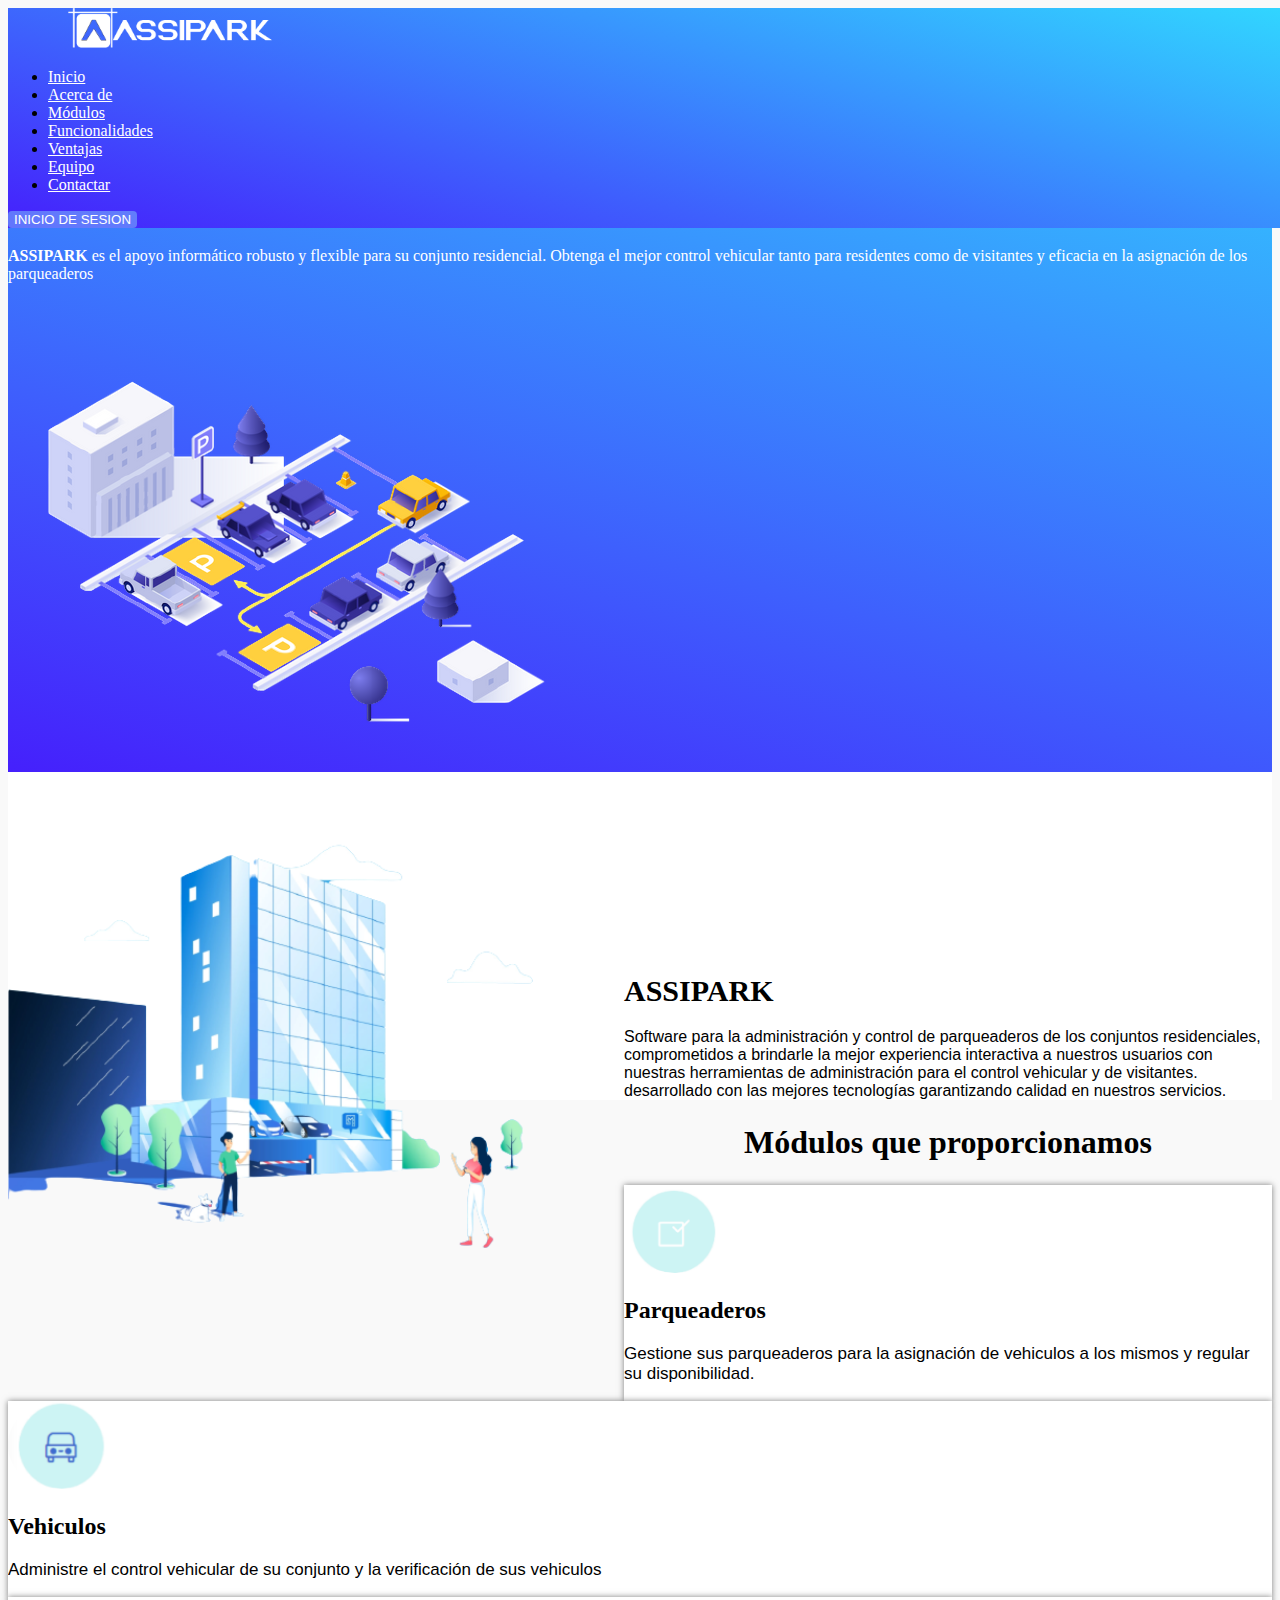
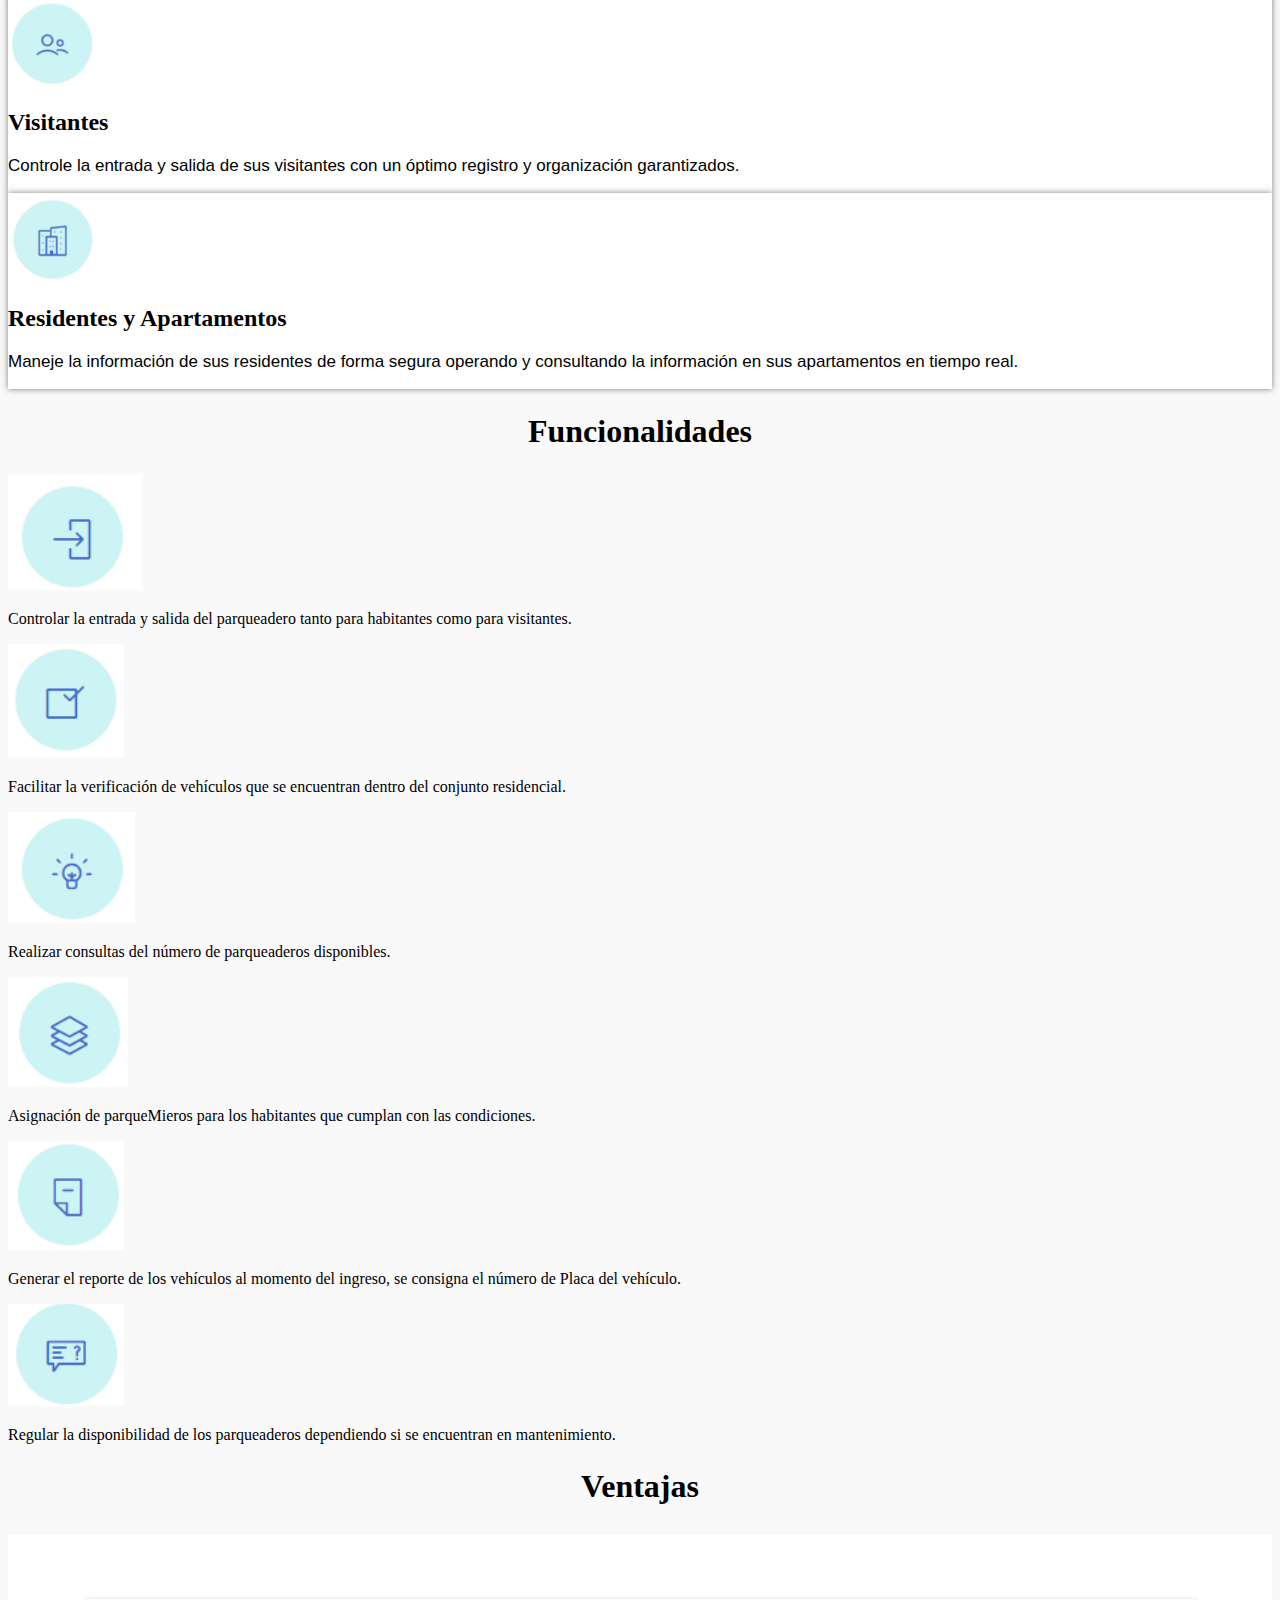
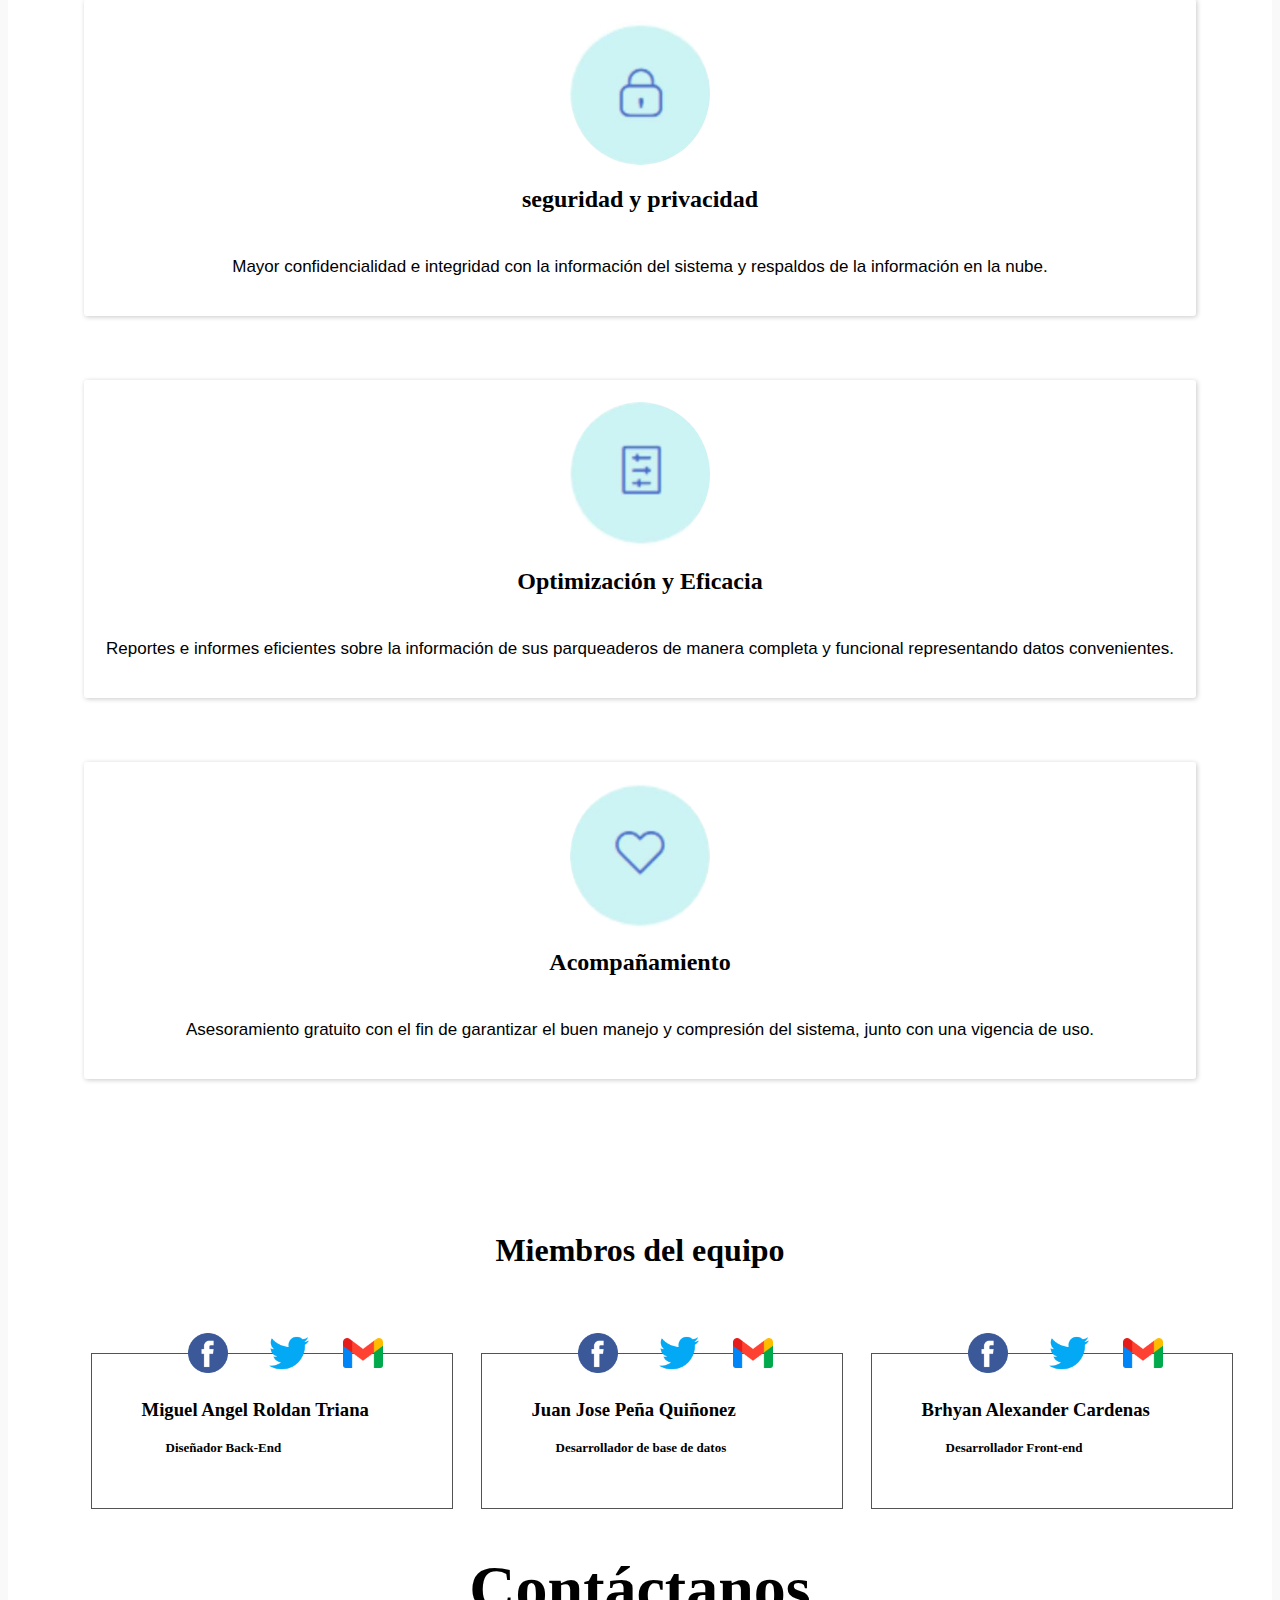
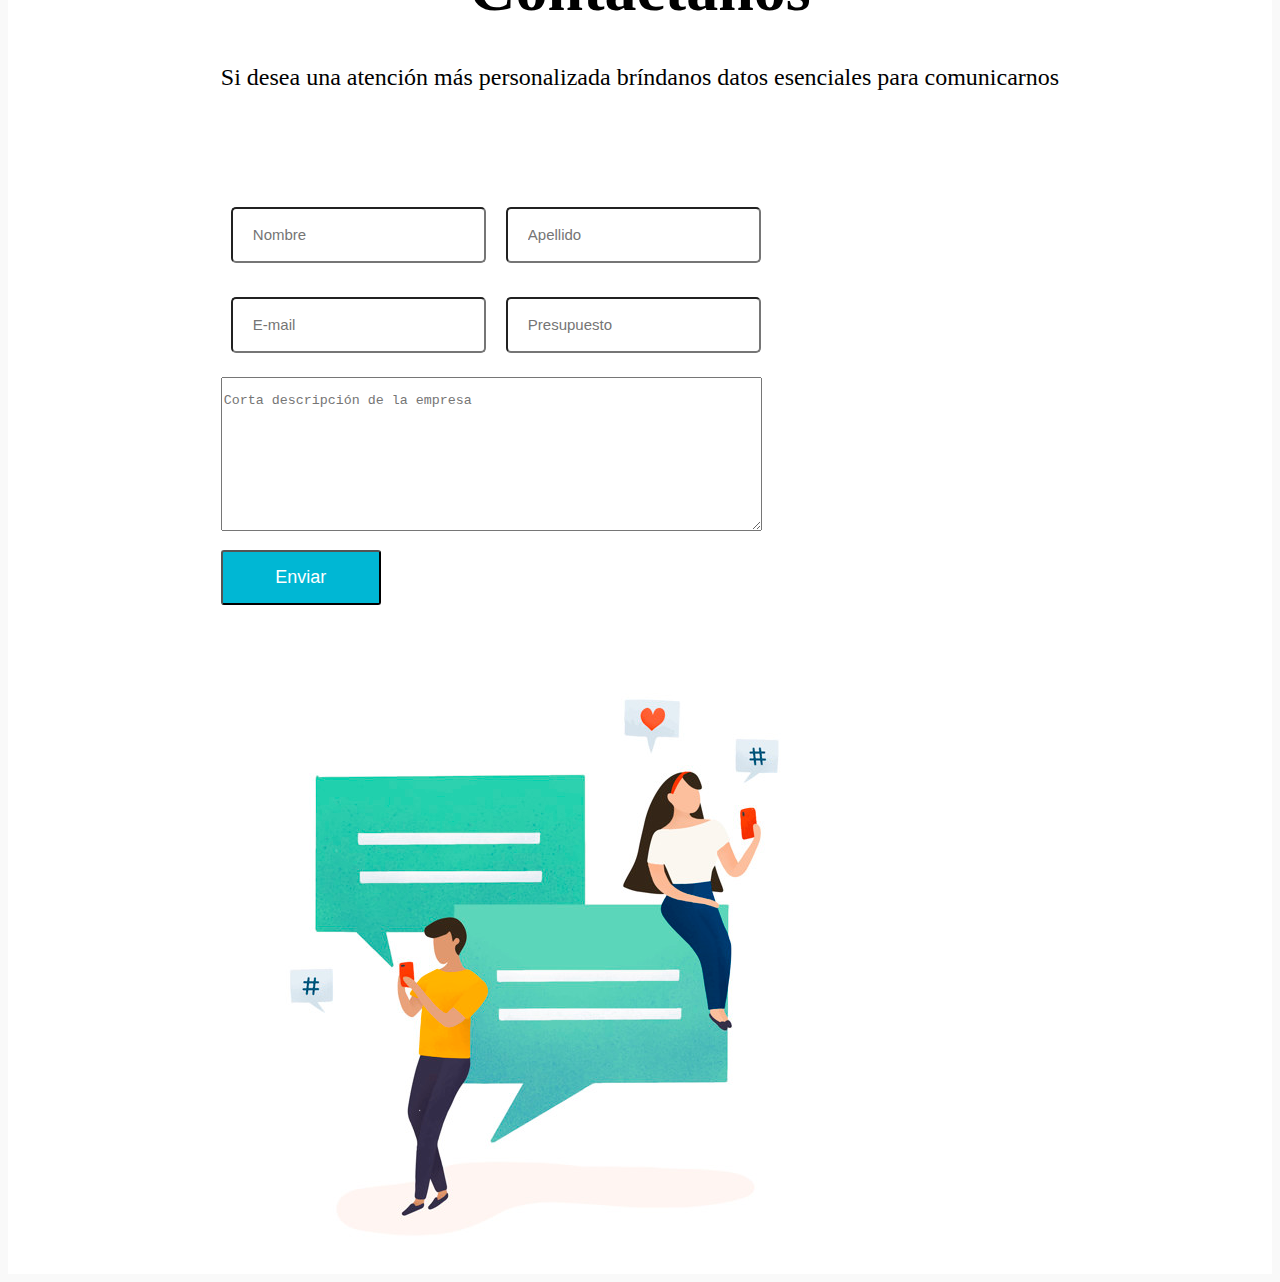
<file: html/index.html>
<!DOCTYPE html>
<html lang="en">
<head>
    <meta charset="UTF-8">
    <meta http-equiv="X-UA-Compatible" content="IE=edge">
    <meta name="viewport" content="width=device-width, initial-scale=1.0">
    <!-- Bootstrap css -->
    <link href="https://cdn.jsdelivr.net/npm/bootstrap@5.2.2/dist/css/bootstrap.min.css" rel="stylesheet" integrity="sha384-Zenh87qX5JnK2Jl0vWa8Ck2rdkQ2Bzep5IDxbcnCeuOxjzrPF/et3URy9Bv1WTRi" crossorigin="anonymous">
<link rel="stylesheet" href="../css/style.css">
<link rel="shortcut icon" href="../img/logo_assipark.jpg" type="image/x-icon">
    <title>Assipark</title>
</head>
<body>
    <nav class="navbar navbar-expand-lg" id="home-nabvar">
        <div class="container-fluid">
                <a class="navbar-brand" href="#">
                    <img src="../img/LOGO_ASSIPARK_BLANCO.png" alt="" id="image-home-nabvar">
                </a>
            <div class="collapse navbar-collapse" id="navbarNav">
                <ul class="navbar-nav" id="links-navbar-home">
                    <li class="nav-item" >
                        <a class="nav-link active"  aria-current="page" href="#home-section-assipark">Inicio</a>
                    </li>
                    <li class="nav-item">
                        <a class="nav-link" href="#about-section-assipark">Acerca de</a>
                    </li>
                    <li class="nav-item">
                        <a class="nav-link" href="#titles-modules">Módulos</a>
                    </li>
                    <li class="nav-item">
                        <a class="nav-link" href="#title-functionalities">Funcionalidades</a>
                    </li>
                    <li class="nav-item">
                        <a class="nav-link" href="#title-advantages">Ventajas</a>
                    </li>
                    <li class="nav-item">
                        <a class="nav-link" href="#members-section-link">Equipo</a>
                    </li>
                    <li class="nav-item">
                        <a class="nav-link" href="#section-contact-assipark">Contactar</a>
                    </li>
                </ul>
                <form class="" action="../php/login.php">
                    <button class="btn btn-outline-success" id="button-navbar" type="submit">INICIO DE SESION</button>
                </form>
            </div>
        </div>
    </nav>
    <section id="home-section-assipark">
        <div class="container">
            <br>
            <br>
            <div class="row">
                <div class="col-6">
                    <h1 id="title-home">Gestor de parqueaderos para <br>
                        Conjuntos Residenciales</h1>
                        <p><b>ASSIPARK</b> es el apoyo informático robusto y flexible para su conjunto
                            residencial. Obtenga el mejor control vehicular tanto para residentes como
                            de visitantes y eficacia en la asignación de los parqueaderos
                        </p>
                </div>
                <br>
                <br>
                <div class="col-6">
                    <img src="../img/imagen-inicio.png" alt="">
                </div>
            </div>
        </div>
    </section>
    <section id="about-section-assipark">
        <div class="container">
            <br>
            <br>
            <div class="row">
                <div class="col-6">
                    <img src="../img/ACERCA.png" alt="">
                </div>
                <br>
                <br>
                <div class="col-6">
                    <h1 id="title-about">ASSIPARK</h1>
                    <P id="about-paragraph">Software para la administración y control de parqueaderos de los
                        conjuntos residenciales, comprometidos a brindarle la mejor
                        experiencia interactiva a nuestros usuarios con nuestras herramientas
                        de administración para el control vehicular y de visitantes. desarrollado
                        con las mejores tecnologías garantizando calidad en nuestros
                        servicios.
                    </P>
                </div>
            </div>
        </div>
    </section>
    <h1 id="titles-modules">Módulos que proporcionamos</h1>
    <section id="section-modules-assipark">
        <div class="container">
            <div class="row">
                <div class="col-sm-12 col-md-6 col-lg-6 col-xl-6 modules-assipark">
                    <img class="img-modules" src="../img/mo-parqueadero.png" alt="">
                    <h2>Parqueaderos</h2>
                    <p>Gestione sus parqueaderos para la asignación de vehiculos a los mismos y regular su disponibilidad. </p>
                </div>
                <div class="col-sm-12 col-md-6 col-lg-6 col-xl-6 modules-assipark">
                    <img class="img-modules" src="../img/mo-vehiculos.png" alt="">
                    <h2>Vehiculos</h2>
                    <p>Administre el control vehicular de su conjunto y la verificación de sus vehiculos</p>
                </div>
            </div>
            <div class="row">
                <div class="col-sm-12 col-md-6 col-lg-6 col-xl-6 modules-assipark">
                    <img class="img-modules" src="../img/mo-visitantes.png" alt="">
                    <h2>Visitantes</h2>
                    <p>Controle la entrada y salida de sus visitantes con un óptimo registro y organización
                    garantizados.</p>
                </div>
                <div class="col-sm-12 col-md-6 col-lg-6 col-xl-6 modules-assipark">
                    <img class="img-modules" src="../img/mo-residentes.png" alt="">
                    <h2>Residentes y Apartamentos</h2>
                    <p>Maneje la información de sus residentes de forma segura operando y consultando la información en sus apartamentos en tiempo real.</p>
                </div>
            </div>
        </div>
    </section>
    <h1 id="title-functionalities">Funcionalidades</h1>
    <section id="section-functionalities-assipark">
        <div class="container functionalities-home-assipark">
            <div class="row ">
                <div class="col-sm-12 col-md-6 col-lg-6 col-xl-6 border ">
                    <img src="../img/1.png" alt="" class="functionalities-img">
                    <p class="functionalities-paragraph">Controlar la entrada y salida del parqueadero tanto para habitantes
                        como para visitantes.</p>
                </div>
                <div class="col-sm-12 col-md-6 col-lg-6 col-xl-6 border">
                    <img src="../img/2.png" alt="" class="functionalities-img">
                    <p class="functionalities-paragraph">Facilitar la verificación de vehículos que se encuentran dentro del
                        conjunto residencial.</p>
                </div>
            </div>
            <div class="row ">
                <div class="col-sm-12 col-md-6 col-lg-6 col-xl-6 border">
                    <img src="../img/3.png" alt="" class="functionalities-img">
                    <p class="functionalities-paragraph">Realizar consultas del número de parqueaderos disponibles.</p>
                </div>
                <div class="col-sm-12 col-md-6 col-lg-6 col-xl-6 border">
                    <img src="../img/4.png" alt="" class="functionalities-img">
                    <p class="functionalities-paragraph">Asignación de parqueMieros para los habitantes que cumplan con
                        las condiciones.</p>
                </div>
            </div>
            <div class="row ">
                <div class="col-sm-12 col-md-6 col-lg-6 col-xl-6 border">
                    <img src="../img/5.png" alt="" class="functionalities-img">
                    <p class="functionalities-paragraph">Generar el reporte de los vehículos al momento del ingreso, se
                        consigna el número de Placa del vehículo.</p>
                </div>
                <div class="col-sm-12 col-md-6 col-lg-6 col-xl-6 border">
                    <img src="../img/6.png" alt="" class="functionalities-img" >
                    <p class="functionalities-paragraph">Regular la disponibilidad de los parqueaderos dependiendo si se
                        encuentran en mantenimiento.</p>
                </div>
            </div>
        </div>
    </section>
    <h2 id="title-advantages">Ventajas</h2>
    <section id="section-advantages-assipark">
        <div class="container">
            <div class="row">
                <div class="col">
                    <div class="card-perfil">
                        <div class="card-nombre">
                            <img src="../img/candado.jpeg" alt="">
                            <h2>seguridad y privacidad</h2>
                        </div>
                        <div class="card-descripcion">
                            <p>Mayor confidencialidad e integridad  
                                con la información del sistema y 
                                respaldos de la información en la 
                            nube.</p>
                        </div>
                    </div>
                </div>
                <div class="col">
                    <div class="card-perfil">
                        <div class="card-nombre">
                            <img src="../img/lista.jpeg" alt="">
                            <h2>Optimización y Eficacia</h2>
                        </div>
                        <div class="card-descripcion">
                            <p>Reportes e informes eficientes sobre 
                                la información de sus parqueaderos 
                                de manera completa y funcional 
                                representando datos convenientes.
                            </p>    
                        </div>
                    </div>
                </div>
                <div class="col">
                    <div class="card-perfil">
                        <div class="card-nombre">
                            <img src="../img/corazon.jpeg" alt="">
                            <h2>Acompañamiento</h2>
                        </div>
                        <div class="card-descripcion">
                            <p>Asesoramiento gratuito con el fin de 
                                garantizar el buen manejo y 
                                compresión del sistema, junto con 
                                una vigencia de uso.
                            </p>
                        </div>
                    </div>
                    <div id="members-section-link"></div>
                </div>
            </div>
        </div>
        <section id="members-section">
            <h2 id="title-members">Miembros del equipo</h2>
                <div id="cont-members-section">
                    <div class="contactos">
                        <div >
                            <img src="../img/facebook.png" alt="" class="logo-fa">
                        </div>
                        <div>
                            <img src="../img/gorjeo.png" alt="" class="logo-twitter">
                        </div>
                        <div>
                            <img src="../img/gmail.png" alt=""  class="logo-email">
                        </div>
                        <div class="nombres">
                            <div id="text_name">
                                <h3>Miguel Angel Roldan Triana</h3>
                                <h4>Diseñador Back-End</h4>
                            </div>
                        </div>
                    </div>
                    <div class="contactos">
                        <div >
                            <img src="../img/facebook.png" alt="" class="logo-fa">
                        </div>
                        <div>
                            <img src="../img/gorjeo.png" alt="" class="logo-twitter">
                        </div>
                        <div>
                            <img src="../img/gmail.png" alt=""  class="logo-email">
                        </div>
                        <div class="nombres">
                            <div id="text_name">
                                <h3>Juan Jose Peña Quiñonez</h3>
                                <h4>Desarrollador de base de datos</h4>
                            </div>
                        </div>
                    </div>
                    <div class="contactos">
                        <div >
                            <img src="../img/facebook.png" alt="" class="logo-fa">
                        </div>
                        <div>
                            <img src="../img/gorjeo.png" alt="" class="logo-twitter">
                        </div>
                        <div>
                            <img src="../img/gmail.png" alt=""  class="logo-email">
                        </div>
                        <div class="nombres">
                            <div id="text_name">
                                <h3>Brhyan Alexander Cardenas</h3>
                                <h4>Desarrollador Front-end</h4>
                            </div>
                        </div>
                    </div>
                </div>
    </section>
    <section id="section-contact-assipark">
        <div id="title-contact">
            <h1>Contáctanos</h1>
        </div>
        <div id="paragraph-contact">
            <p>Si desea una atención más personalizada bríndanos datos esenciales para comunicarnos</p>
        </div>
        <div class="container">
            <br>
            <br>
            <div class="row">
                <div class="col-6">
                    <div class="container-forms-contact">
                        <div class="container_form_1">
                            <div id="container-input-contact">
                                <input type="text" placeholder="Nombre" required >
                                <input type="text" placeholder="Apellido" required>
                            </div>
                        </div>
                        <div class="container_form_2">
                            <div id="container-input-contact">
                                <input type="email" placeholder="E-mail" required>
                                <input type="number" placeholder="Presupuesto" required>
                            </div>
                        </div>
                        <div class="container_form_3">
                            <div id="container_textarea">
                                <textarea name="" id="" cols="65" rows="9" placeholder="Corta descripción de la empresa"></textarea>
                            </div>
                        </div>
                        <div class="container-button-contact">
                            <button onclick=alerta()>Enviar</button>
                        </div>
                    </div>
                <script>
                    function alerta(container_boton){
                        alert('se ha enviado la info')
                    }
                </script> 
                </div>
                <br>
                <br>
                <div class="col-6 img-contact" >
                    <img src="../img/personas chat.png"  alt="">
                </div>
            </div>
        </div>
    </section>
    <!-- JavaScript Bundle with Popper -->
<script src="https://cdn.jsdelivr.net/npm/bootstrap@5.2.2/dist/js/bootstrap.bundle.min.js" integrity="sha384-OERcA2EqjJCMA+/3y+gxIOqMEjwtxJY7qPCqsdltbNJuaOe923+mo//f6V8Qbsw3" crossorigin="anonymous"></script>
</body>
</html>
</file>
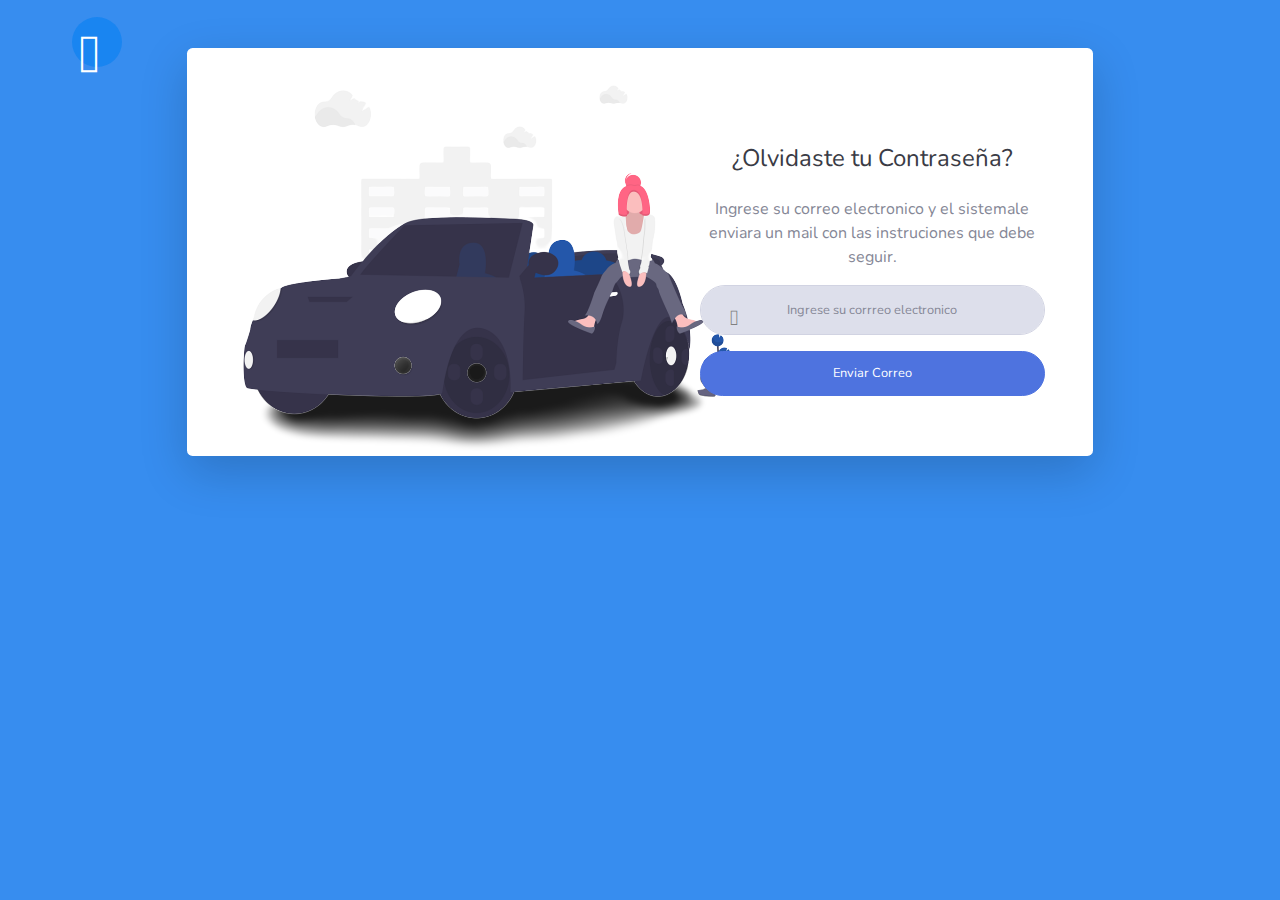
<file: html/page/forgot-password.html>
<!DOCTYPE html>
<html lang="en">

<head>
    <meta charset="utf-8">
    <meta http-equiv="X-UA-Compatible" content="IE=edge">
    <meta name="viewport" content="width=device-width, initial-scale=1, shrink-to-fit=no">
    <meta name="description" content="">
    <meta name="author" content="">
    <title>Assipark</title>
    <!-- Custom fonts for this template-->
    <link href="../../css/all.min.css" rel="stylesheet" type="text/css">
    <link
        href="https://fonts.googleapis.com/css?family=Nunito:200,200i,300,300i,400,400i,600,600i,700,700i,800,800i,900,900i"
        rel="stylesheet">
    <!-- Custom styles for this template-->
    <link href="../../css/sb-admin-2.min.css" rel="stylesheet">
    <link rel="stylesheet" href="../../css/login.css">
    <link rel="shortcut icon" href="../../img/logo_assipark.jpg" type="image/x-icon">
    <link rel="stylesheet" href="https://cdnjs.cloudflare.com/ajax/libs/font-awesome/6.1.1/css/all.min.css" integrity="sha512-KfkfwYDsLkIlwQp6LFnl8zNdLGxu9YAA1QvwINks4PhcElQSvqcyVLLD9aMhXd13uQjoXtEKNosOWaZqXgel0g==" crossorigin="anonymous" referrerpolicy="no-referrer">

</head>

<body >
    <div>
        <form action="../index.html">
            <button id="icono">
                <i class="fa-solid fa-arrow-left"></i>
            </button>
        </form>
    </div>
    <div class="container">
        <!-- Outer Row -->
        <div class="row justify-content-center">
            <div class="col-xl-10 col-lg-12 col-md-9">
                <div class="card o-hidden border-0 shadow-lg my-5">
                    <div class="card-body p-0">
                        <!-- Nested Row within Card Body -->
                        <div class="row">
                            <div class="col-lg-6">
                                <img src="../../img/restore_auto.png" alt="">
                            </div>
                            <div class="col-lg-6">
                                <div class="p-5">
                                    <div class="text-center">
                                        <h1 class="h4 text-gray-900 mb-4 mt-5">¿Olvidaste tu Contraseña?</h1>
                                    </div>
                                    <div class="text-center mt-1 mb-1">
                                        <p>Ingrese su correo electronico y el sistemale enviara un mail con las instruciones  que debe seguir.</p>
                                    </div>
                                    <form class="user" method="post" >
                                        <div class="form-group ">
                                            <i class="fa-solid fa-envelope"></i>
                                            <input type="email" name="email" placeholder="Ingrese su corrreo electronico" class="form-control form-control-user text-center bg-gray-300"  id="exampleInputUser" aria-describedby="NumeroidentificacionHelp" required maxlength="50" oninput="if(this.value.length > this.maxLength) this.value = this.value.slice(0, this.maxLength);" />
                                        </div>
                                        <div class="form-group">
                                        </div>
                                        <a href="new-password.html" class="btn btn-primary btn-user btn-block">
                                            Enviar Correo
                                        </a>
                                </div>
                            </div>
                        </div>
                    </div>
                </div>
            </div>
        </div>
    </div>
    <!-- Bootstrap core JavaScript-->
    <script src="../../js/jquery.min.js"></script>
    <script src="../../js/bootstrap.bundle.min.js"></script>

    <!-- Core plugin JavaScript-->
    <script src="../../js/jquery.easing.min.js"></script>

    <!-- Custom scripts for all pages-->
    <script src="../../js/sb-admin-2.min.js"></script>

</body>

</html>
</file>
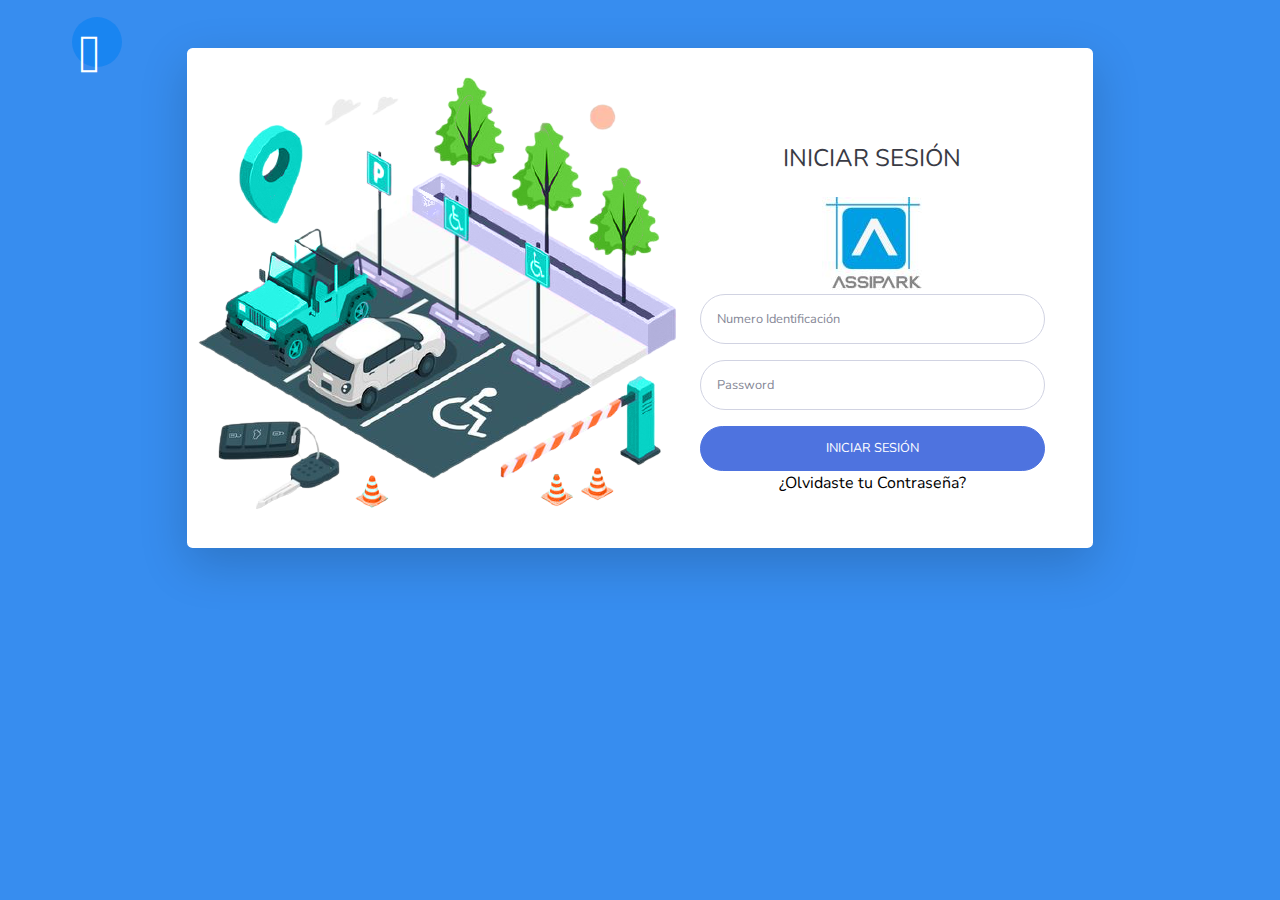
<file: html/page/login.html>
<!DOCTYPE html>
<html lang="en">

<head>
    <meta charset="utf-8">
    <meta http-equiv="X-UA-Compatible" content="IE=edge">
    <meta name="viewport" content="width=device-width, initial-scale=1, shrink-to-fit=no">
    <meta name="description" content="">
    <meta name="author" content="">
    <title>Assipark</title>
    <!-- Custom fonts for this template-->
    <link href="../../css/all.min.css" rel="stylesheet" type="text/css">
    <link
        href="https://fonts.googleapis.com/css?family=Nunito:200,200i,300,300i,400,400i,600,600i,700,700i,800,800i,900,900i"
        rel="stylesheet">
    <!-- Custom styles for this template-->
    <link href="../../css/sb-admin-2.min.css" rel="stylesheet">
    <link rel="stylesheet" href="../../css/login.css">
    <link rel="shortcut icon" href="../../img/logo_assipark.jpg" type="image/x-icon">
    <link rel="stylesheet" href="https://cdnjs.cloudflare.com/ajax/libs/font-awesome/6.1.1/css/all.min.css" integrity="sha512-KfkfwYDsLkIlwQp6LFnl8zNdLGxu9YAA1QvwINks4PhcElQSvqcyVLLD9aMhXd13uQjoXtEKNosOWaZqXgel0g==" crossorigin="anonymous" referrerpolicy="no-referrer">

</head>

<body >
    <div>
        <form action="../index.html">
            <button id="icono">
                <i class="fa-solid fa-arrow-left"></i>
            </button>
        </form>
    </div>
    <div class="container">
        <!-- Outer Row -->
        <div class="row justify-content-center">
            <div class="col-xl-10 col-lg-12 col-md-9">
                <div class="card o-hidden border-0 shadow-lg my-5">
                    <div class="card-body p-0">
                        <!-- Nested Row within Card Body -->
                        <div class="row">
                            <div class="col-lg-6">
                                <img src="../../img/img-login-asi.png" alt="">
                            </div>
                            <div class="col-lg-6">
                                <div class="p-5">
                                    <div class="text-center">
                                        <h1 class="h4 text-gray-900 mb-4 mt-5">INICIAR SESIÓN</h1>
                                    </div>
                                    <div class="text-center mt-1 mb-1">
                                        <img src="../../img/logo_assipark.jpg" id="logo_login">
                                    </div>
                                    <form class="user" method="post" >
                                        <div class="form-group">
                                            <input type="number" name="Numero_Identificaion" placeholder="Numero Identificación" class="form-control form-control-user"  id="exampleInputUser" aria-describedby="NumeroidentificacionHelp" required maxlength="10" oninput="if(this.value.length > this.maxLength) this.value = this.value.slice(0, this.maxLength);" />
                                        </div>
                                        <div class="form-group">
                                            <input type="password" name="password" class="form-control form-control-user"id="exampleInputPassword" placeholder="Password" aria-describedby="passwordHelp" required maxlength="35" oninput="if(this.value.length > this.maxLength) this.value = this.value.slice(0, this.maxLength);">
                                        </div>
                                        <div class="form-group">
                                        </div>
                                        <a href="" class="btn btn-primary btn-user btn-block">
                                            INICIAR SESIÓN
                                        </a>
                                    <div class="text-center">
                                        <a  href="forgot-password.html">¿Olvidaste tu Contraseña?</a>
                                    </div>
                                </div>
                            </div>
                        </div>
                    </div>
                </div>
            </div>
        </div>
    </div>
    <!-- Bootstrap core JavaScript-->
    <script src="../../js/jquery.min.js"></script>
    <script src="../../js/bootstrap.bundle.min.js"></script>

    <!-- Core plugin JavaScript-->
    <script src="../../js/jquery.easing.min.js"></script>

    <!-- Custom scripts for all pages-->
    <script src="../../js/sb-admin-2.min.js"></script>

</body>

</html>
</file>
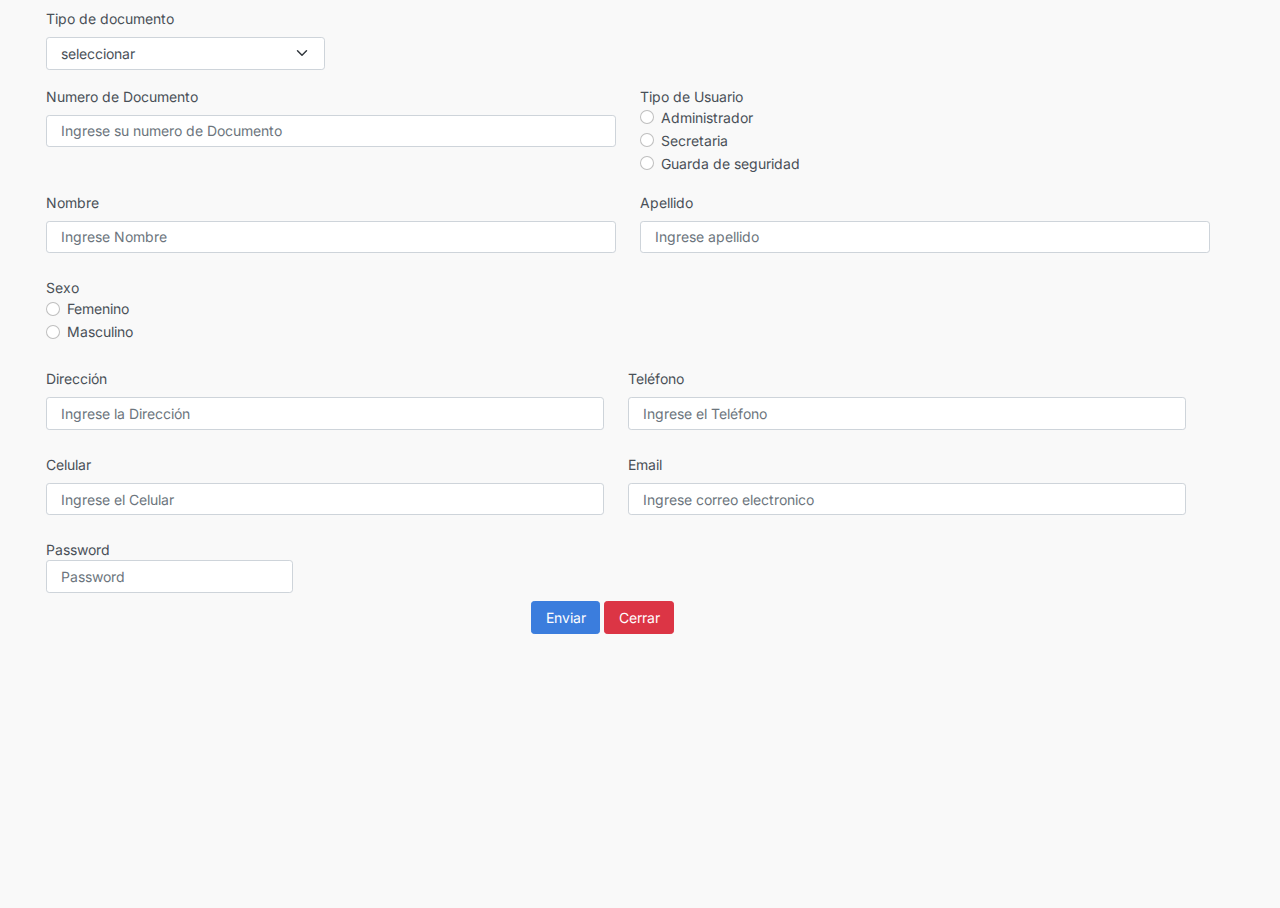
<file: html/page/usuario.html>
<!DOCTYPE html>
<html lang="en">
<head>
    <meta charset="UTF-8">
    <meta http-equiv="X-UA-Compatible" content="IE=edge">
    <meta name="viewport" content="width=device-width, initial-scale=1.0">
    <title>Assipark</title>
    <link href="https://cdn.jsdelivr.net/npm/bootstrap@5.2.2/dist/css/bootstrap.min.css" rel="stylesheet" integrity="sha384-Zenh87qX5JnK2Jl0vWa8Ck2rdkQ2Bzep5IDxbcnCeuOxjzrPF/et3URy9Bv1WTRi" crossorigin="anonymous">
	<link href="../../css/app.css" rel="stylesheet">
	<link href="https://fonts.googleapis.com/css2?family=Inter:wght@300;400;600&display=swap" rel="stylesheet">
    <link rel="stylesheet" href="https://cdnjs.cloudflare.com/ajax/libs/font-awesome/6.1.1/css/all.min.css" integrity="sha512-KfkfwYDsLkIlwQp6LFnl8zNdLGxu9YAA1QvwINks4PhcElQSvqcyVLLD9aMhXd13uQjoXtEKNosOWaZqXgel0g==" crossorigin="anonymous" referrerpolicy="no-referrer">
    <link rel="stylesheet" href="../../css/style.css">
    <link rel="shortcut icon" href="../../img/logo_assipark.jpg" type="image/x-icon">

</head>
<body>
    <div class="container ">
        <form class="row mt-2 needs-validation" novalidate>
            <div class="col-3">
                <label for="validationCustom04" class="form-label">Tipo de documento</label>
                <select class="form-select" id="validationCustom04" required>
                    <option selected disabled value="0">seleccionar</option>
                    <option value="1">Cedula de Ciudadania</option>
                    <option value="2">Cedula de Extrajeria</option>
                    <option value="3">Tarjeta de Identidad</option>
                </select>
                <div class="invalid-feedback">
                    Por favor seleccionar tipo de documento.
                </div>
            </div>
            <div class="row mt-3">
                <div class="col-md-6">
                    <label for="validationCustom01" class="form-label">Numero de Documento</label>
                    <input type="number" class="form-control" id="validationCustom01" placeholder="Ingrese su numero de Documento" value="Mark" required maxlength="10" oninput="if(this.value.length > this.maxLength) this.value = this.value.slice(0, this.maxLength);">
                <div class="valid-feedback">
                    Looks good!
                </div>
                </div>
                <div class="col-md-6">
                    Tipo de Usuario
                    <div class="form-check">
                        <input type="radio" class="form-check-input" id="validationFormCheck2" name="radio-stacked" required>
                        <label class="form-check-label" for="validationFormCheck2">Administrador</label>
                    </div>
                    <div class="form-check">
                        <input type="radio" class="form-check-input" id="validationFormCheck3" name="radio-stacked" required>
                        <label class="form-check-label" for="validationFormCheck3">Secretaria</label>
                        <div class="invalid-feedback">More example invalid feedback text</div>
                    </div>
                    <div class="form-check">
                        <input type="radio" class="form-check-input" id="validationFormCheck2" name="radio-stacked" required>
                        <label class="form-check-label" for="validationFormCheck2">Guarda de seguridad</label>
                    </div>
                </div>
            </div>
            <div class="row mt-3">
                <div class="col-md-6">
                    <label for="validationServer01" class="form-label">Nombre</label>
                    <input type="text" class="form-control" id="validationServer01" value="" placeholder="Ingrese Nombre" required>
                    <div class="valid-feedback">
                        Looks good!
                    </div>
                    </div>
                    <div class="col-md-6">
                    <label for="validationServer02" class="form-label">Apellido</label>
                    <input type="text" class="form-control" id="validationServer02" value="" placeholder="Ingrese apellido" required>
                    <div class="valid-feedback">
                        Looks good!
                    </div>
                </div>
            </div>
            <div class="row mt-4">
                <div class="col-md-3">
                    Sexo
                    <div class="form-check">
                        <input type="radio" class="form-check-input" id="validationFormCheck2" name="radio-stacked" required>
                        <label class="form-check-label" for="validationFormCheck2">Femenino</label>
                    </div>
                    <div class="form-check">
                        <input type="radio" class="form-check-input" id="validationFormCheck3" name="radio-stacked" required>
                        <label class="form-check-label" for="validationFormCheck3">Masculino</label>
                        <div class="invalid-feedback"></div>
                    </div>
            </div>
            <div class="row mt-4">
                <div class="col-md-6">
                    <label for="validationCustom03" class="form-label">Dirección</label>
                    <input type="text" class="form-control" id="validationCustom03" placeholder="Ingrese la Dirección" required>
                    <div class="invalid-feedback">
                        Llenar campo vacio.
                    </div>
                </div>
                <div class="col-md-6">
                    <label for="validationCustom03" class="form-label">Teléfono</label>
                    <input type="text" class="form-control" id="validationCustom03" placeholder="Ingrese el Teléfono" required>
                    <div class="invalid-feedback">
                        Llenar campo vacio.
                    </div>
                </div>
            </div>
            <div class="row mt-4">
                <div class="col-md-6">
                    <label for="validationCustom03" class="form-label">Celular</label>
                    <input type="number" class="form-control" id="validationCustom03" placeholder="Ingrese el Celular" required maxlength="10" oninput="if(this.value.length > this.maxLength) this.value = this.value.slice(0, this.maxLength);">
                    <div class="invalid-feedback">
                        Llenar campo vacio.
                    </div>
                </div>
                <div class="col-md-6">
                    <label for="validationCustom03" class="form-label">Email</label>
                    <input type="email" class="form-control" id="validationCustom03" placeholder="Ingrese correo electronico" required>
                    <div class="invalid-feedback">
                        Llenar campo vacio.
                    </div>
                </div>
            </div>
            <div class="row mt-4">
                <div class="col-auto">
                    <label for="inputPassword2">Password</label>
                    <input type="password" class="form-control" id="inputPassword2" placeholder="Password">
                </div>
            </div>
            <div class="row mt-2 justify-content-center">
                <div class="col-2 ">
                    <div>
                        <button class="btn btn-primary " type="submit">Enviar</button>
                        <button class="btn btn-danger " type="submit"><a id="btn-close-usuario" href="../pages/administrador.html">Cerrar</a> </button>
                    </div>
                </div>
            </div>
        </form>
    </div>
        <!-- JavaScript Bundle with Popper -->
<script src="https://cdn.jsdelivr.net/npm/bootstrap@5.2.2/dist/js/bootstrap.bundle.min.js" integrity="sha384-OERcA2EqjJCMA+/3y+gxIOqMEjwtxJY7qPCqsdltbNJuaOe923+mo//f6V8Qbsw3" crossorigin="anonymous"></script>
</body>
</html>
</file>
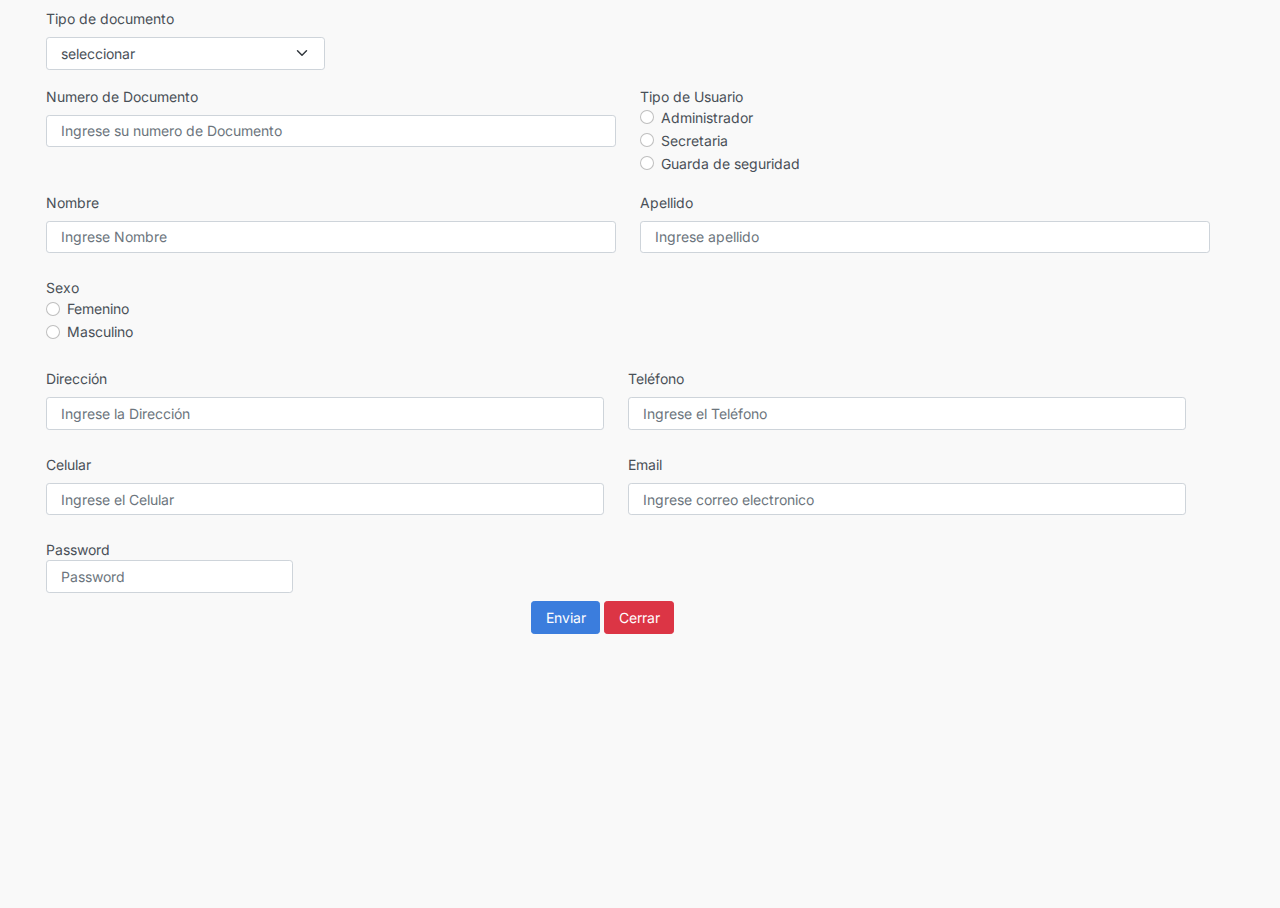
<file: html/page/usuario_registro.html>
<!DOCTYPE html>
<html lang="en">
<head>
    <meta charset="UTF-8">
    <meta http-equiv="X-UA-Compatible" content="IE=edge">
    <meta name="viewport" content="width=device-width, initial-scale=1.0">
    <title>Assipark</title>
    <link href="https://cdn.jsdelivr.net/npm/bootstrap@5.2.2/dist/css/bootstrap.min.css" rel="stylesheet" integrity="sha384-Zenh87qX5JnK2Jl0vWa8Ck2rdkQ2Bzep5IDxbcnCeuOxjzrPF/et3URy9Bv1WTRi" crossorigin="anonymous">
	<link href="../../css/app.css" rel="stylesheet">
	<link href="https://fonts.googleapis.com/css2?family=Inter:wght@300;400;600&display=swap" rel="stylesheet">
    <link rel="stylesheet" href="https://cdnjs.cloudflare.com/ajax/libs/font-awesome/6.1.1/css/all.min.css" integrity="sha512-KfkfwYDsLkIlwQp6LFnl8zNdLGxu9YAA1QvwINks4PhcElQSvqcyVLLD9aMhXd13uQjoXtEKNosOWaZqXgel0g==" crossorigin="anonymous" referrerpolicy="no-referrer">
    <link rel="stylesheet" href="../../css/style.css">
    <link rel="shortcut icon" href="../../img/logo_assipark.jpg" type="image/x-icon">

</head>
<body>
    <div class="container ">
        <form class="row mt-2 needs-validation">
            <div class="col-3">
                <label for="validationCustom04" class="form-label">Tipo de documento</label>
                <select class="form-select" id="validationCustom04" required>
                    <option selected disabled value="">seleccionar</option>
                    <option value="1">Cedula de Ciudadania</option>
                    <option value="2">Cedula de Extrajeria</option>
                    <option value="3">Tarjeta de Identidad</option>
                </select>
                <div class="invalid-feedback">
                    Por favor seleccionar tipo de documento.
                </div>
            </div>
            <div class="row mt-3">
                <div class="col-md-6">
                    <label for="validationCustom01" class="form-label">Numero de Documento</label>
                    <input type="number" class="form-control" id="validationCustom01" placeholder="Ingrese su numero de Documento" value="Mark" required maxlength="10" oninput="if(this.value.length > this.maxLength) this.value = this.value.slice(0, this.maxLength);">
                <div class="valid-feedback">
                    Looks good!
                </div>
                </div>
                <div class="col-md-6">
                    Tipo de Usuario
                    <div class="form-check">
                        <input type="radio" class="form-check-input" id="validationFormCheck2" name="radio-stacked" required>
                        <label class="form-check-label" for="validationFormCheck2">Administrador</label>
                    </div>
                    <div class="form-check">
                        <input type="radio" class="form-check-input" id="validationFormCheck3" name="radio-stacked" required>
                        <label class="form-check-label" for="validationFormCheck3">Secretaria</label>
                        <div class="invalid-feedback">More example invalid feedback text</div>
                    </div>
                    <div class="form-check">
                        <input type="radio" class="form-check-input" id="validationFormCheck2" name="radio-stacked" required>
                        <label class="form-check-label" for="validationFormCheck2">Guarda de seguridad</label>
                    </div>
                </div>
            </div>
            <div class="row mt-3">
                <div class="col-md-6">
                    <label for="validationServer01" class="form-label">Nombre</label>
                    <input type="text" class="form-control" id="validationServer01" value="" placeholder="Ingrese Nombre" required>
                    <div class="valid-feedback">
                        Looks good!
                    </div>
                    </div>
                    <div class="col-md-6">
                    <label for="validationServer02" class="form-label">Apellido</label>
                    <input type="text" class="form-control" id="validationServer02" value="" placeholder="Ingrese apellido" required>
                    <div class="valid-feedback">
                        Looks good!
                    </div>
                </div>
            </div>
            <div class="row mt-4">
                <div class="col-md-3">
                    Sexo
                    <div class="form-check">
                        <input type="radio" class="form-check-input" id="validationFormCheck2" name="radio-stacked" required>
                        <label class="form-check-label" for="validationFormCheck2">Femenino</label>
                    </div>
                    <div class="form-check">
                        <input type="radio" class="form-check-input" id="validationFormCheck3" name="radio-stacked" required>
                        <label class="form-check-label" for="validationFormCheck3">Masculino</label>
                        <div class="invalid-feedback"></div>
                    </div>
            </div>
            <div class="row mt-4">
                <div class="col-md-6">
                    <label for="validationCustom03" class="form-label">Dirección</label>
                    <input type="text" class="form-control" id="validationCustom03" placeholder="Ingrese la Dirección" required>
                    <div class="invalid-feedback">
                        Llenar campo vacio.
                    </div>
                </div>
                <div class="col-md-6">
                    <label for="validationCustom03" class="form-label">Teléfono</label>
                    <input type="text" class="form-control" id="validationCustom03" placeholder="Ingrese el Teléfono" required>
                    <div class="invalid-feedback">
                        Llenar campo vacio.
                    </div>
                </div>
            </div>
            <div class="row mt-4">
                <div class="col-md-6">
                    <label for="validationCustom03" class="form-label">Celular</label>
                    <input type="number" class="form-control" id="validationCustom03" placeholder="Ingrese el Celular" required maxlength="10" oninput="if(this.value.length > this.maxLength) this.value = this.value.slice(0, this.maxLength);">
                    <div class="invalid-feedback">
                        Llenar campo vacio.
                    </div>
                </div>
                <div class="col-md-6">
                    <label for="validationCustom03" class="form-label">Email</label>
                    <input type="email" class="form-control" id="validationCustom03" placeholder="Ingrese correo electronico" required>
                    <div class="invalid-feedback">
                        Llenar campo vacio.
                    </div>
                </div>
            </div>
            <div class="row mt-4">
                <div class="col-auto">
                    <label for="inputPassword2">Password</label>
                    <input type="password" class="form-control" id="inputPassword2" placeholder="Password">
                </div>
            </div>
            <div class="row mt-2 justify-content-center">
                <div class="col-2 ">
                    <div>
                        <button class="btn btn-primary " type="submit">Enviar</button>
                        <button class="btn btn-danger " type="submit"><a id="btn-close-usuario" href="../pages/administrador.html">Cerrar</a> </button>
                    </div>
                </div>
            </div>
        </form>
    </div>
        <!-- JavaScript Bundle with Popper -->
<script src="https://cdn.jsdelivr.net/npm/bootstrap@5.2.2/dist/js/bootstrap.bundle.min.js" integrity="sha384-OERcA2EqjJCMA+/3y+gxIOqMEjwtxJY7qPCqsdltbNJuaOe923+mo//f6V8Qbsw3" crossorigin="anonymous"></script>
</body>
</html>
</file>
<file: css/style.css>
body{
    background-color: rgb(249, 249, 249);
}

/*Nabvar-home*/

.navbar{
    position: fixed;
    z-index: 3;
    width: 100%;
}

#home-nabvar{
    background: linear-gradient(15deg, rgb(69, 32, 252), rgb(49, 214, 255));
}

#image-home-nabvar{
    height: 40px;
    margin-left: 60px;
}

#links-navbar-home a{
    margin-right: 25px;
    color: white;
}

#button-navbar{
    border: none;
    border-radius: 4px;
    -webkit-border-radius: 4px;
    -moz-border-radius: 4px;
    -ms-border-radius: 4px;
    -o-border-radius: 4px;
    color: white;
    transition: all 0.3 ease 0s;
    -webkit-transition: all 0.3 ease 0s;
    -moz-transition: all 0.3 ease 0s;
    -ms-transition: all 0.3 ease 0s;
    -o-transition: all 0.3 ease 0s;
    background-color: rgb(127, 201, 251, 0.50);
}

#button-navbar:hover{
    transform: scale(1.1);
    -webkit-transform: scale(1.1);
    -moz-transform: scale(1.1);
    -ms-transform: scale(1.1);
    -o-transform: scale(1.1);
    background-color: rgba(47, 86, 118, 0.9);
}

/*section-home*/

#home-section-assipark{
    background: linear-gradient(15deg, rgb(69, 32, 252), rgb(49, 214, 255));
}

.container h1,p{
    color: white;
}

#title-home{
    margin-top: 108px;
}

/*about-section-assipark*/

#about-section-assipark{
    background-color: white;
}

#about-section-assipark img{
    transform: scaleX(-1);
    width: 38.5rem;
    float: left;
}

#title-about{
    margin-top: 130px;
    margin-bottom: -5rem;
    font-size: 30px;
    color: black;
}

#about-paragraph{
    margin-top: 100px;
    font-family: 'Gill Sans', 'Gill Sans MT', Calibri, 'Trebuchet MS', sans-serif;
    color: black;
}

/*section-modules-assipark*/

#titles-modules{
    text-align: center;
    margin-top: 1.5rem;
    margin-bottom: 1.5rem;
}

.img-modules{
    height: 5.5rem;
    border-radius: 50%;
    -webkit-border-radius: 50%;
    -moz-border-radius: 50%;
    -ms-border-radius: 50%;
    -o-border-radius: 50%;
}

.modules-assipark{
    background-color: white;
    overflow: hidden;
    cursor: pointer;
    box-shadow: 0 0 6px rgba(0, 0, 0, .5);
}

.modules-assipark p{
    font-family: Arial, Helvetica, sans-serif;
    font-size: 17px;
    color: black;

}

.modules-assipark:hover{
    transform: scale(1.1);
    -webkit-transform: scale(1.1);
    -moz-transform: scale(1.1);
    -ms-transform: scale(1.1);
    -o-transform: scale(1.1);
}

/*section-functionalities-assipark*/ 

#title-functionalities{
    text-align: center;
    margin-top: 1.5rem;
    margin-bottom: 1.5rem;
}


.functionalities-modules{
    background-color: white;    
}

.functionalities-paragraph{
    color: black;

}

/*section-advantages-assipark*/

#title-advantages{
    text-align: center;
    margin-top: 1.5rem;
    margin-bottom: 1.5rem;
    font-size: 2rem;
}

#section-advantages-assipark{
    background-color: white;
    width: 100%;
    display: flex;
    gap: 27px;
    flex-wrap: wrap;
    justify-content: center;
    margin-top: 30px;
}

.row-section-advantages{
    margin-right: 30px;
}

.card-perfil{
    margin-top: 4rem;
    padding: 20px;
    box-shadow: 1px 1px 5px rgb(201, 201, 201);
    border: solid rgba(3, 133, 255, 0) 2px;
    border-radius: 3px;
    -webkit-border-radius: 3px;
    -moz-border-radius: 3px;
    -ms-border-radius: 3px;
    -o-border-radius: 3px;
}

.card-perfil:hover{
border: solid rgb(3, 133, 255) 2px;
}

.card-perfil img{
    width: 140px;
    border-radius: 50%;
    transition: all .3s ;
}
.card-nombre{
    display: flex;
    flex-direction: column;
    align-items: center;
    gap: 5px;
    color: black;
}

.card-nombre h2{
    margin-top: 1rem;
}

.card-descripcion p{
    color: black;
    font-family: Arial, Helvetica, sans-serif;
    text-align: center;
    font-size: 17px;
    margin-top: 1.5rem;
}

/*members-section*/

#title-members{
    text-align: center;
    margin-bottom: 4rem;
    font-size: 2rem;
}

#members-section{
    margin-top: 100px;
    height: 300px;
    background-color: white;
}


#cont-members-section{
    display: flex;
    flex-direction: row;
    margin-left: 15px;
}

.logo-fa {
    position: absolute;
    margin-left: 125px;
    height: 40px;
}

.logo-twitter {
    position: absolute;
    margin-left: 206px;
    height: 40px;
}

.logo-email {
    position: absolute;
    margin-left: 280px;
    height: 40px;
}


.nombres {
    width: 360px;
    height: 154px;
    margin-top: 20px;
    margin-left: 28px;
    border: 1px rgb(83, 83, 83) solid;

}

#text_name {
    margin-top: 45px;
    margin-left: 50px;
}

.nombres h4{
    margin-top: 13px;
    margin-left: 24px;
    font-size: 13px;
}

#text_name4 h3{
    margin-top: 75px;
    margin-left: 70px;
}

#text_name4 h4 {
    margin-left: 85px;
    
}

.fa-brands, .fab {
    font-family: "Font Awesome 6 Brands";
    font-weight: 400;
}


/*section-contact-assipark*/

#section-contact-assipark{
    background-color: white;
}

#title-contact{
    margin-top: -1.5rem;
    text-align: center;
    font-size: 2rem;
    margin-bottom: 3rem;
    color: black;
}

#paragraph-contact{
    margin-top: -10px;
    text-align: center;
    font-size: 24px;
    margin-bottom: 70px;
}

#paragraph-contact p{
    color: black;
}

.container-forms-contact{
    width: 700px;
    height: 520px;
    top: 250px;
}

.container_form_1 {
    width: 100%;
    height: 90px;
}

.container_form_2 {
    width: 100%;
    height: 90px;
}

.container_form_3 {
    width: 630px;
}

.container_form_3 textarea {
    padding-top: 15px;
}

#container-input-contact {
    width: 550px;
    display: flex;
    flex-direction: row;
}

#container-input-contact input{
    width: 50%;
    height: 50px;
    margin: 10px;
    border-radius: 5px;
    padding-left: 20px;
    font-size: 15px;
}

.container-button-contact {
    padding-top: 15px;
}

.container-button-contact button {
    width: 160px;
    height: 55px;
    background-color: #00b7d4;
    color: white;
    border-radius: 3px;
    font-size: 18px;
}

.img-contact img{
    margin-top: -108px;
}


.sidebar-item span{
    color: black;
}

.bg-navbar {
    background-color: rgb(23, 144, 249);
}

.container-fluid p{
    color: black;
}

.card-text{
    font-size: 30px;
    color: white;
}

.card-body{
    margin-top: 20px;
    margin-bottom: 20px;
}

.dropdown a{
    color: black;
    font-size: 15px;
}

.dropdown button{
    color: black;
    font-size: 15px;
}
.sidebar-nav{
    font-size: 15px;

}

.nav-bar-justify{
    justify-content: end;
}

#reloj {
    width: 250px;
    height: 60px;
    padding: 8px 36px;
    color: #5f5e5ec6;
    font: bold 50px dotum, "lucida sans", arial;
    margin-bottom: -1px;
    margin-top: 15px;
}

#btn-close-usuario{
    text-decoration: none;
    color: white;
}

.bg-crud{
    background-color: rgb(33, 150, 243);
    text-align: center;
    align-items: center;
}

.col-button-asignation{
    margin-right: -738px;
}
</file>
<file: css/login.css>
body{
    background-color: rgb(55, 141, 239);
}

.text-center a{
    text-decoration: none;
    color: black;
}

#icono {
    position: absolute;
    background-color: rgb(25, 133, 241);
    width: 50px;
    height: 50px;
    border-radius: 50px;
    margin-top: 17px;
    margin-left: 72px;
    border: none;
}

#icono:hover {
    background-color: rgb(25, 133, 241);

}

#icono i {
    color: white;
    margin-top: -20px;
    margin-left: -18px;
    font-size: 2.5rem;
}

i {
    position: absolute;
    margin-top: 20px;
    margin-left: 30px;
    color: gray;
}

/*new-password*/

#form-new-password{
    width: 500px;
    padding: 30px;
    margin: auto;
    margin-top: 100px;
    border-radius: 4px;
    font-family: 'calibri';
}

#header-form{
    text-align: inherit;
    padding: 1rem;
    border: solid 1px;
    background-color: rgb(229, 226, 226);
}

#cont-form-new-password{
    border: solid 1px;
    background-color: white;
}

.input-new-password{
    width: 90%;
    padding: 10px;
    border-radius: 4px;
    margin-bottom: 16px;
    border: 1px solid #1f53c5;
    font-family: 'calibri';
    font-size: 18px;
}



#submit-new-password {
    background: #1f53c5;
    border: none;
    padding: 12px;
    color: white;
    margin: 16px 8rem;
    font-size: 16px;
    border-radius: 5px;
    -webkit-border-radius: 5px;
    -moz-border-radius: 5px;
    -ms-border-radius: 5px;
    -o-border-radius: 5px;
}
</file>
